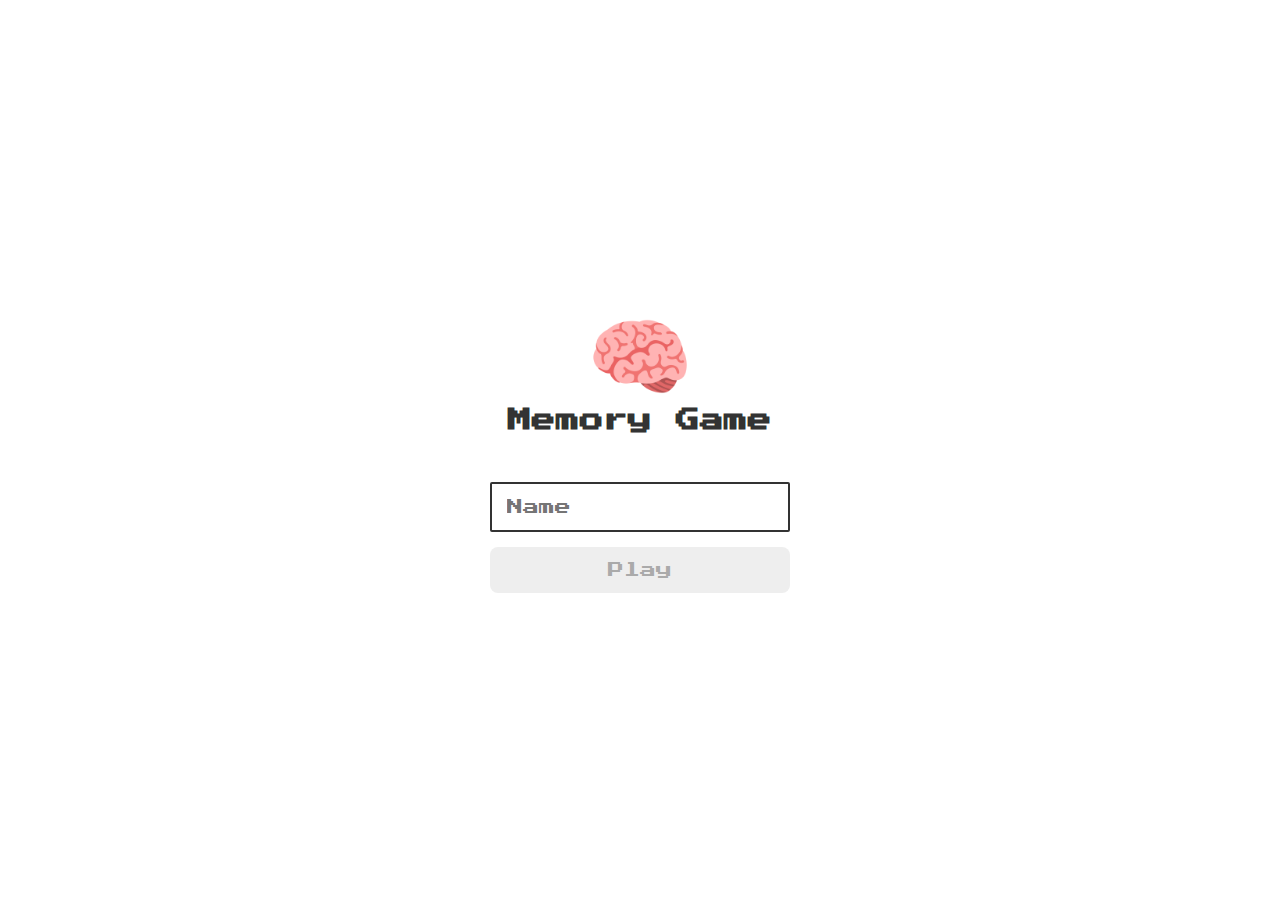
<file: index.html>
<!DOCTYPE html>
<html lang="pt-br">
<head>
    <meta charset="UTF-8">
    <meta name="viewport" content="width=device-width, initial-scale=1.0">

    <link rel="stylesheet" href="estilos/reset.css">
    <link rel="stylesheet" href="estilos/login.css">

    <script defer src="js/login.js"></script>

    <title>Jogo da memória | Login</title>
</head>
<body>
    
    <form class="login-form">

        <div class="login_header">
          <img src="imagens/brain.png" alt="brain icon">
          <h1>Memory Game</h1>
        </div>
    
        <input type="text" placeholder="Name" class="login_input">
        <button type="submit" class="login_button" disabled>Play</button>
    
      </form>


</body>
</html>
</file>
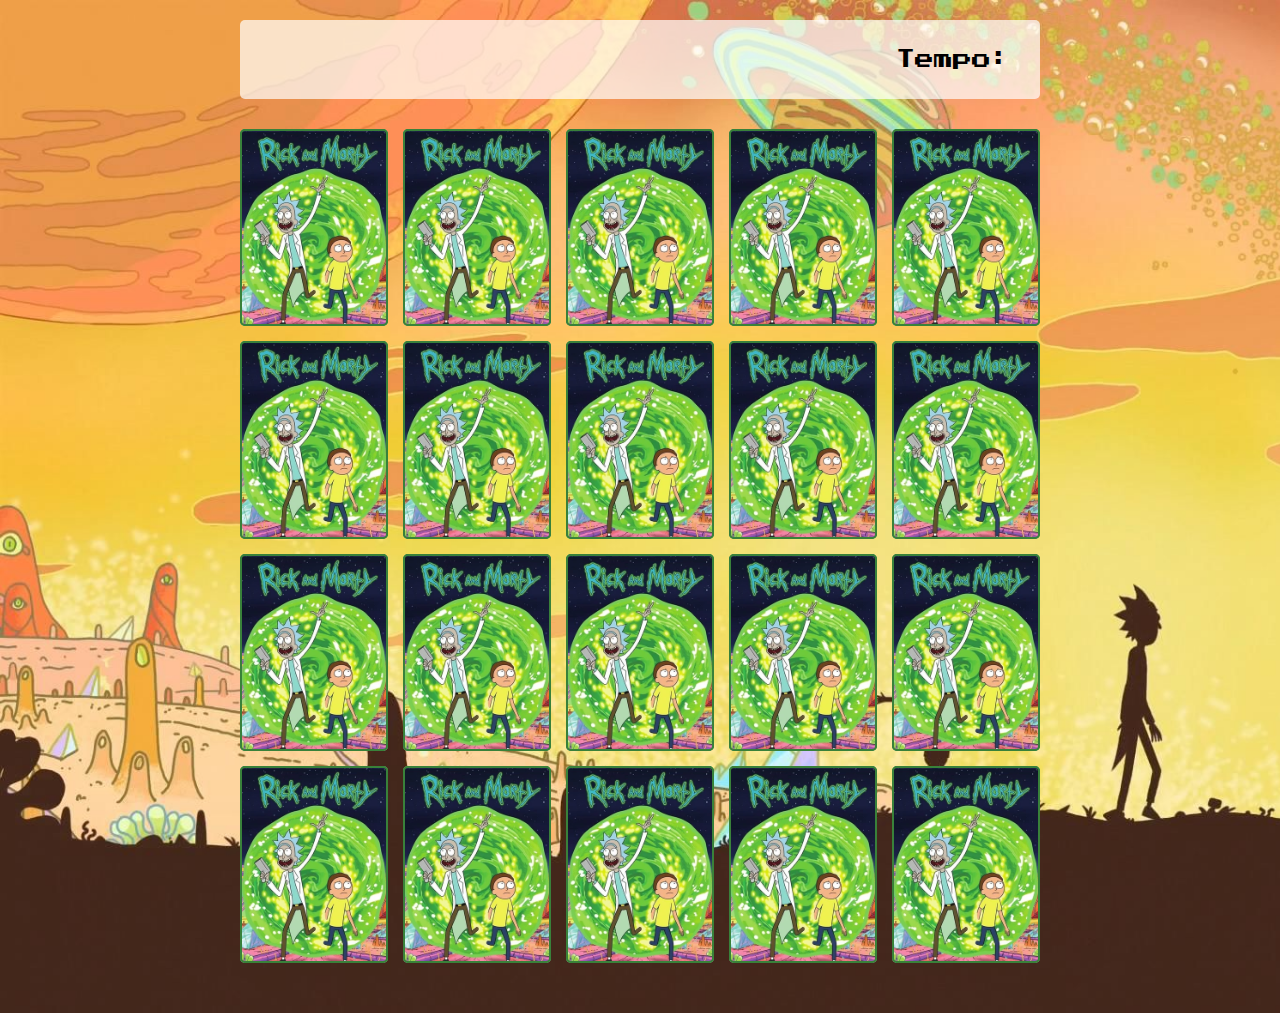
<file: pages/game.html>
<!DOCTYPE html>
<html lang="pt-br">
<head>
    <meta charset="UTF-8">
    <meta name="viewport" content="width=device-width, initial-scale=1.0">

    <link rel="stylesheet" href="../estilos/reset.css">
    <link rel="stylesheet" href="../estilos/game.css">

    <script defer src="../js/game.js"></script>

    <title>Memory Game</title>
</head>
<body>
<main>
    
        <header>
            <span class="player"></span>
            <span>Tempo: <span class="timer"></span></span>
        </header>
    
        <div class="grid"> </div>
</main>

</body>
</html>
</file>
<file: estilos/login.css>
.login-form{
    align-items: center;
    display: flex;
    flex-direction: column;
    height: 100vh;
    justify-content: center;
}

.login_header {
    align-items: center;
    display: flex;
    flex-direction: column;
    justify-content: center;
    margin-bottom: 50px;
}

.login_header img {
    width: 100px;
}

.login_header h1 {
    color: #333;
    font-size: 1.5em;
}

.login_input {
    border: 2px solid #333;
    border-radius: 2px;
    color: #333;
    font-size: 1em;
    margin-bottom: 15px;
    max-width: 300px;
    outline: none;
    padding: 15px;
    width: 100%;
}

.login_button {
    background-color: #ee665c;
    border-radius: 8px;
    color: #fff;
    cursor: pointer;
    font-size: 1em;
    max-width: 300px;
    padding: 15px;
    width: 100%;
}

.login_button:disabled {
    background-color: #eee;
    color: #aaa;
    cursor: auto;
}
</file>
<file: estilos/game.css>
main {
    display: flex;
    flex-direction: column;
     width: 100%;
     background-image: url(../imagens/bg.jpg);
     background-size: cover;
     min-height: 100vh;
     align-items: center;
     justify-content: center;
     padding: 20px 20px 50px;
}

header {
    display: flex;
    align-items: center;
    justify-content: space-between;
    background-color: rgb(255, 255, 255, 0.7);
    font-size: 1.2em;
    width: 100%;
    max-width: 800px;
    padding: 30px;
    margin: 0 0 30px;
    border-radius: 5px;
}

.grid {
    display: grid;
    grid-template-columns: repeat(5, 1fr);
    gap: 15px;
    width: 100%;
    max-width: 800px;
    margin: 0 auto;
}

.card {
    aspect-ratio: 3/4;
    width: 100%;
    border-radius: 5px;
    position: relative;
    transition: all 400ms ease;
    transform-style: preserve-3d;
    background-color: #ccc;
}

.face {
    width: 100%;
    height: 100%;
    position: absolute;
    background-size: cover;
    background-position: center;
    border: 2px solid #39813a;
    border-radius: 5px;
    transition: all 400ms ease;
}

.front {
    transform: rotateY(180deg);
}

.back {
    background-image: url(../imagens/back.png);
    backface-visibility: hidden;
}

.reveal-card {
    transform: rotateY(180deg);
}


.disabled-card {
    filter: saturate(0);
    opacity: 0.5;
}
</file>
